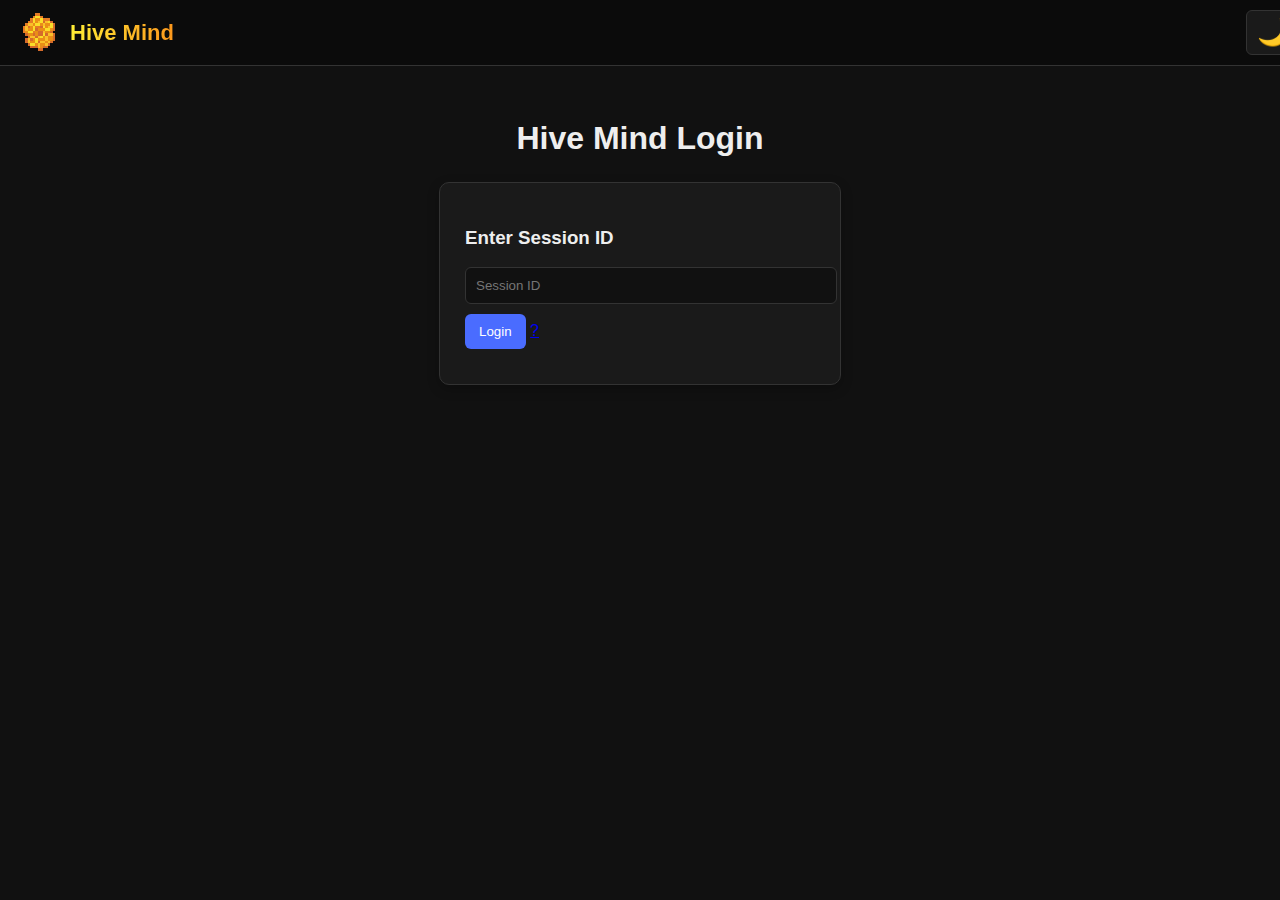
<file: index.html>
<!DOCTYPE html>
<html lang="en">

<head>
    <meta charset="UTF-8">
    <title>Hive Mind — Login</title>
    <link rel="icon" type="image/png" href="assets/logo.png">
    <link rel="stylesheet" href="css/style.css">
</head>

<body class="dark">
    <div id="loadingOverlay">
        <div id="loadingBox">
            <div class="spinner"></div>
            <div id="loadingText">Loading...</div>
        </div>
    </div>

    <div id="topBar">
        <div id="topBarContent">
            <img src="assets/logo.png" id="logo">
            <span id="brandText">Hive Mind</span>
        </div>

        <div id="topBarRight">
            <div id="themeToggle">🌙</div>
        </div>
    </div>



    <h1>Hive Mind Login</h1>

    <div id="loginBox">
        <h3>Enter Session ID</h3>
        <input id="sessionInput" type="text" placeholder="Session ID">
        <div id="loginActions">
            <button id="loginBtn">Login</button>

            <a href="tutorial.html" id="helpBubble" title="How to connect?">?</a>
        </div>

        <div id="errorMsg"></div>
    </div>

    <script src="scripts/index.js"></script>
</body>

</html>
</file>
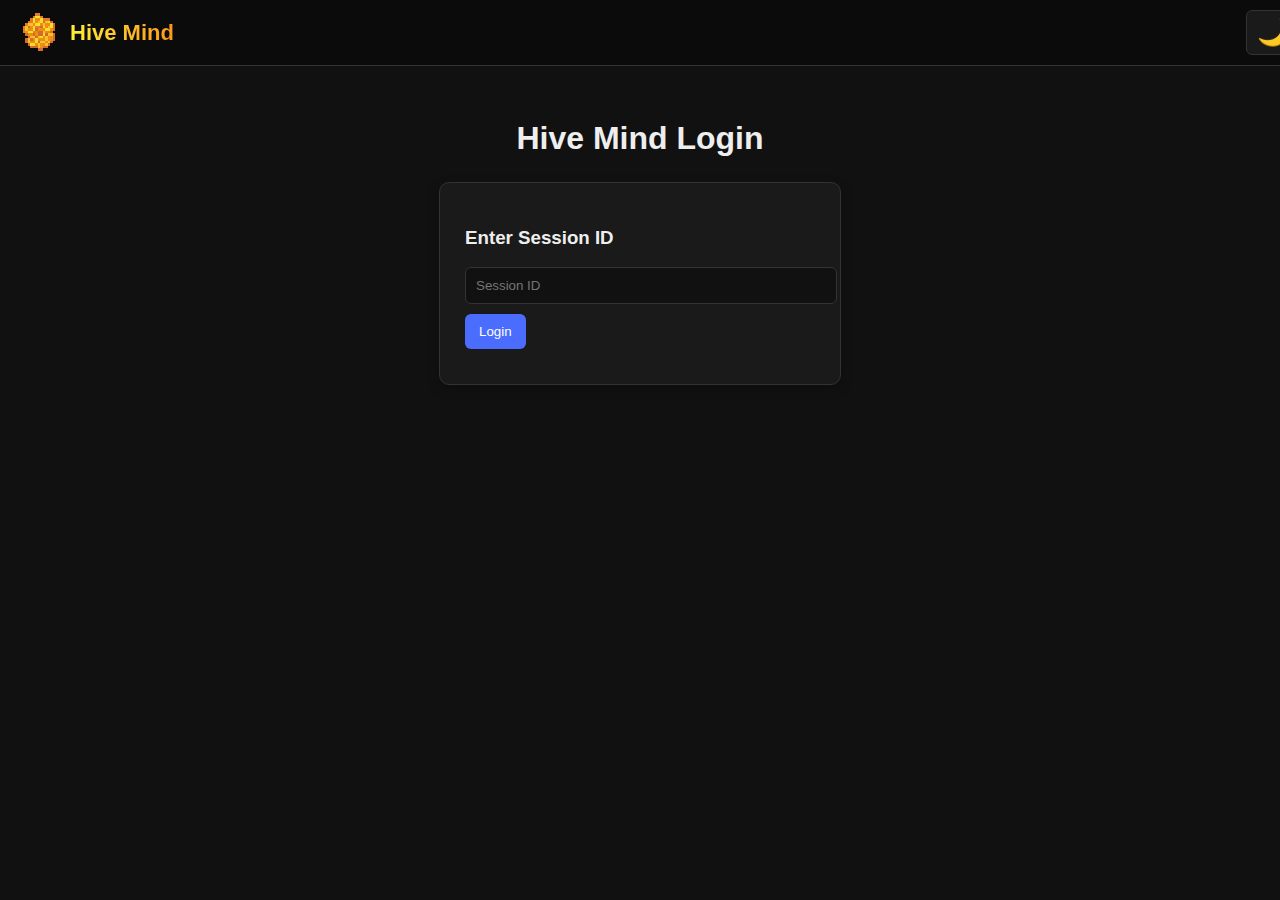
<file: hivemind website/index.html>
<!DOCTYPE html>
<html lang="en">

<head>
    <meta charset="UTF-8">
    <title>Login</title>
    <link rel="stylesheet" href="css/style.css">
</head>

<body class="dark">
    <div id="loadingOverlay">
        <div id="loadingBox">
            <div class="spinner"></div>
            <div id="loadingText">Loading...</div>
        </div>
    </div>

    <div id="topBar">
        <div id="topBarContent">
            <img src="assets/logo.png" id="logo">
            <span id="brandText">Hive Mind</span>
        </div>

        <div id="topBarRight">
            <div id="themeToggle">🌙</div>
        </div>
    </div>



    <h1>Hive Mind Login</h1>

    <div id="loginBox">
        <h3>Enter Session ID</h3>
        <input id="sessionInput" type="text" placeholder="Session ID">
        <button id="loginBtn">Submit</button>
        <div id="errorMsg"></div>
    </div>

    <script src="scripts/index.js"></script>
</body>

</html>
</file>
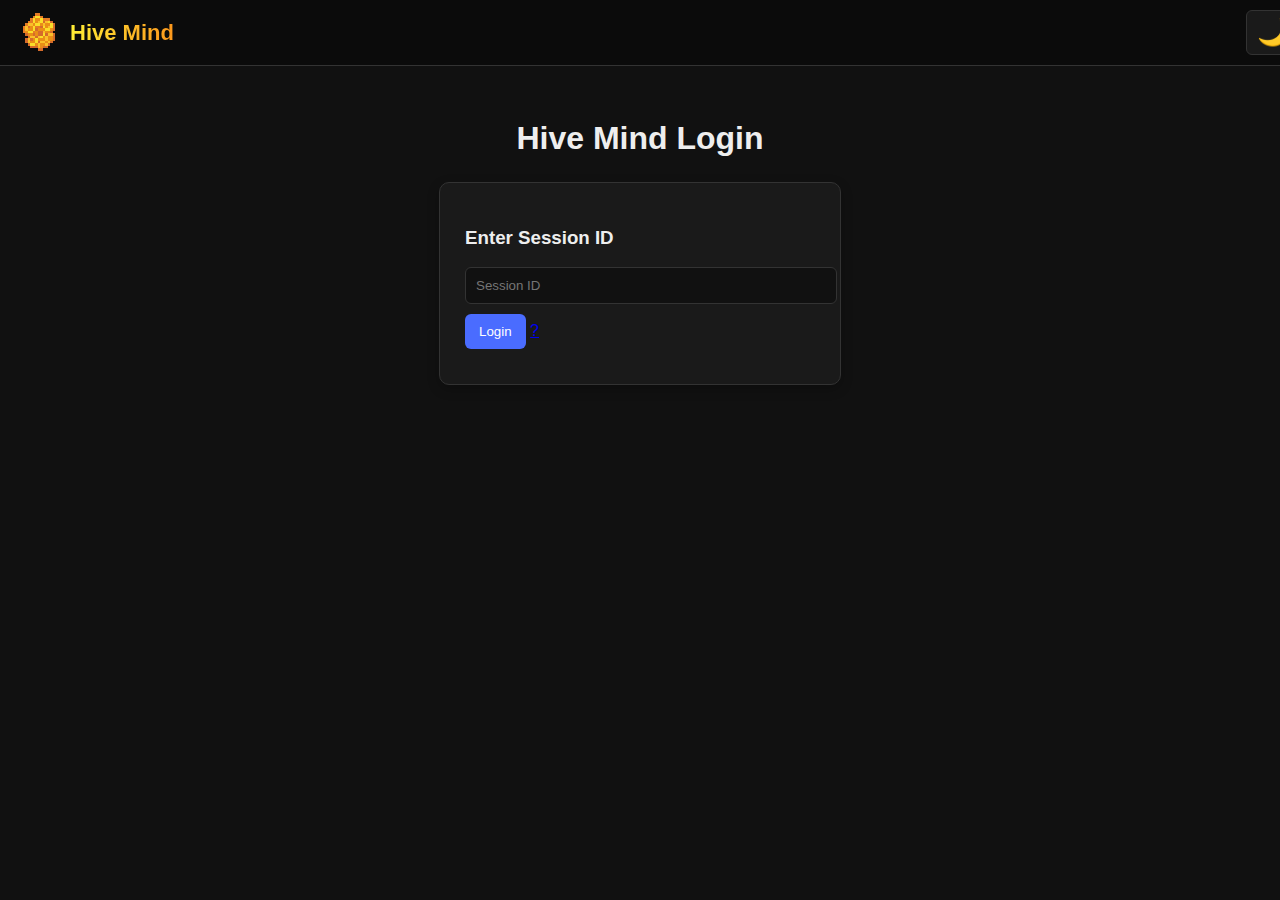
<file: control.html>
<!DOCTYPE html>
<html lang="en">

<head>
    <meta charset="UTF-8">
    <title>Hive Mind — Control Panel</title>
    <link rel="icon" type="image/png" href="assets/logo.png">
    <link rel="stylesheet" href="css/style.css">
</head>

<body class="dark">
    <canvas id="pixelCanvas" width="128" height="72" style="display:none;"></canvas>
    <div id="loadingOverlay">
        <div id="loadingBox">
            <div class="spinner"></div>
            <div id="loadingText">Loading...</div>
        </div>
    </div>

    <div id="topBar">
        <div id="topBarContent">
            <img src="assets/logo.png" id="logo">
            <span id="brandText">Hive Mind</span>
        </div>

        <div id="topBarRight">
            <div id="themeToggle">☀️</div>
        </div>
    </div>



    <h1>Manage Client</h1>

    <div id="controlPanel">
        <h3 id="connectedPlayer"></h3>
        <div id="cmdBox">
            <input type="text" id="cmdInput" placeholder="Enter command...">
            <button id="cmdSubmit">Run</button>
        </div>

        <div id="shareRow">
            <button id="shareBtn">Share Screen</button>
            <button id="settingsBtn">⚙️</button>
        </div>

        <div id="settingsPopup">
            <h3>Settings</h3>

            <label>
                Resolution:
                <select id="resolutionSelect">
                    <option>16x9</option>
                    <option>32x18</option>
                    <option>64x36</option>
                    <option>96x54</option>
                    <option>128x72</option>
                    <option>256x144</option>
                </select>
            </label>

            <label>
                Mode:
                <select id="colorModeSelect">
                    <option value="color">Color</option>
                    <option value="grayscale">Grayscale</option>
                    <option value="bw">Black & White</option>
                </select>
            </label>


            <button id="closeSettings">Close</button>
        </div>


        <div id="videoContainer">
            <video id="screenVideo" autoplay playsinline></video>
        </div>
    </div>

    <script src="scripts/control.js"></script>
</body>

</html>
</file>
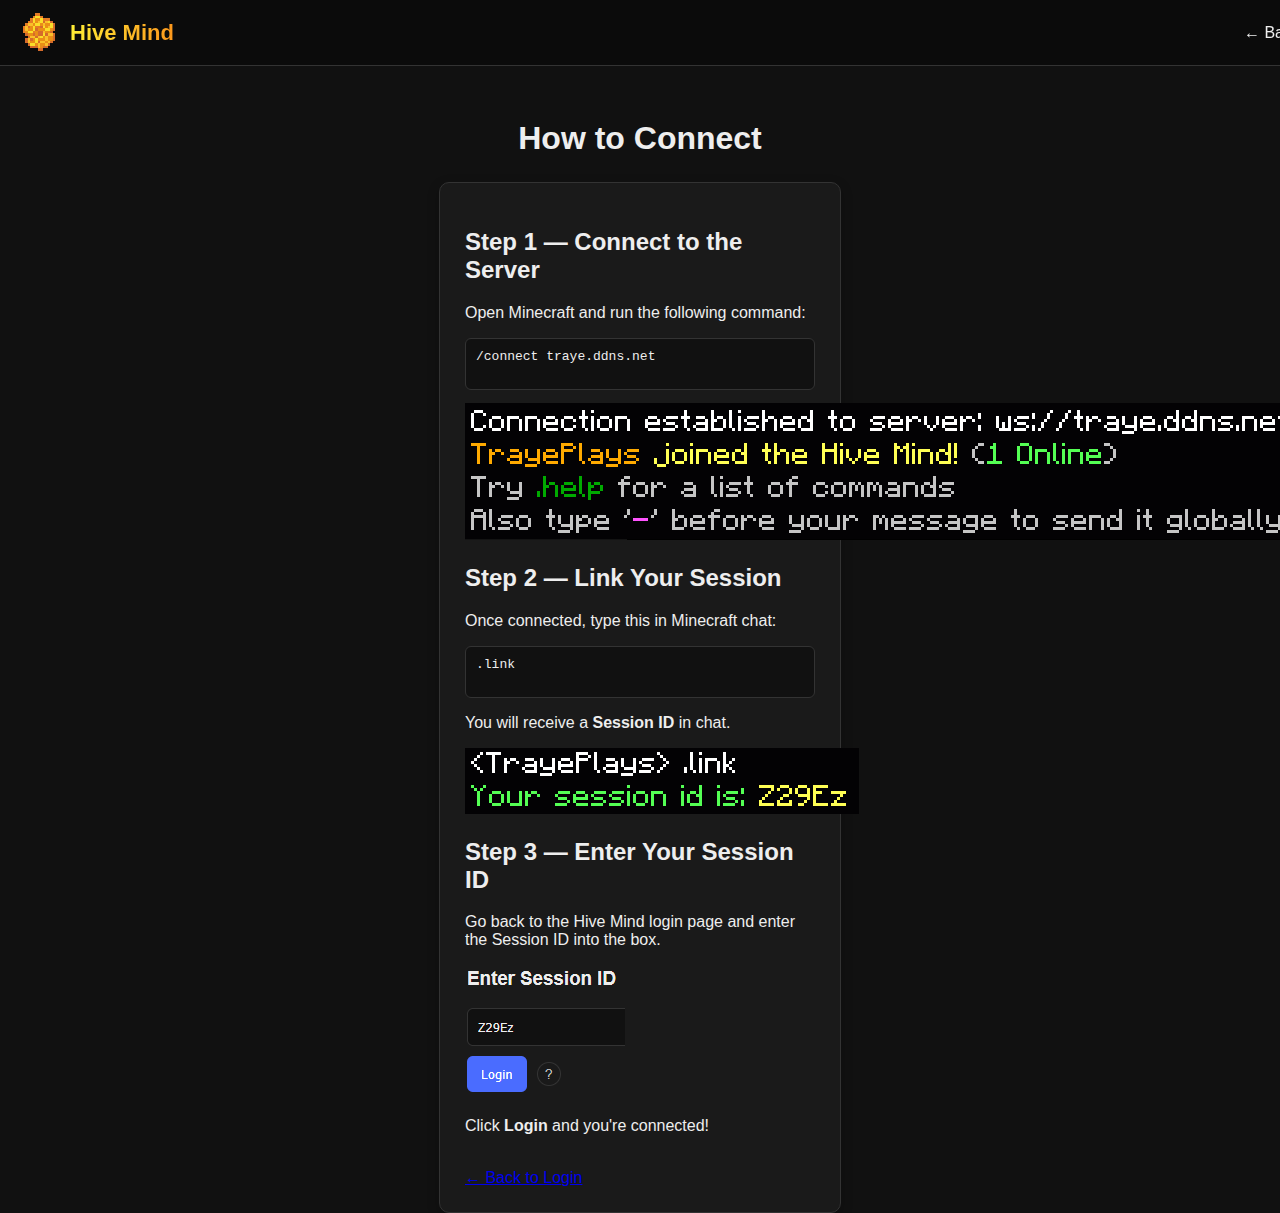
<file: tutorial.html>
<!DOCTYPE html>
<html lang="en">

<head>
    <meta charset="UTF-8">
    <title>Tutorial – Hive Mind</title>
    <link rel="stylesheet" href="css/style.css">
</head>

<body class="dark">

    <div id="topBar">
        <div id="topBarContent">
            <img src="assets/logo.png" id="logo">
            <span id="brandText">Hive Mind</span>
        </div>

        <div id="topBarRight">
            <a href="index.html" style="color: var(--text); text-decoration: none; font-size: 16px;">← Back</a>
        </div>
    </div>

    <h1>How to Connect</h1>

    <div id="loginBox">
        <h2>Step 1 — Connect to the Server</h2>
        <p>Open Minecraft and run the following command:</p>

        <pre style="background: var(--bg); padding: 10px; border-radius: 6px; border: 1px solid var(--border);">
/connect traye.ddns.net
        </pre>

        <img src="assets/tutorial/connect.png" class="tutorialImg">

        <h2>Step 2 — Link Your Session</h2>
        <p>Once connected, type this in Minecraft chat:</p>

        <pre style="background: var(--bg); padding: 10px; border-radius: 6px; border: 1px solid var(--border);">
.link
        </pre>

        <p>You will receive a <strong>Session ID</strong> in chat.</p>

        <img src="assets/tutorial/session.png" class="tutorialImg">

        <h2>Step 3 — Enter Your Session ID</h2>
        <p>Go back to the Hive Mind login page and enter the Session ID into the box.</p>

        <img src="assets/tutorial/login.png" class="tutorialImg">

        <p>Click <strong>Login</strong> and you're connected!</p>

        <br>
        <a href="index.html" class="btnBack">← Back to Login</a>
    </div>

</body>

</html>
</file>
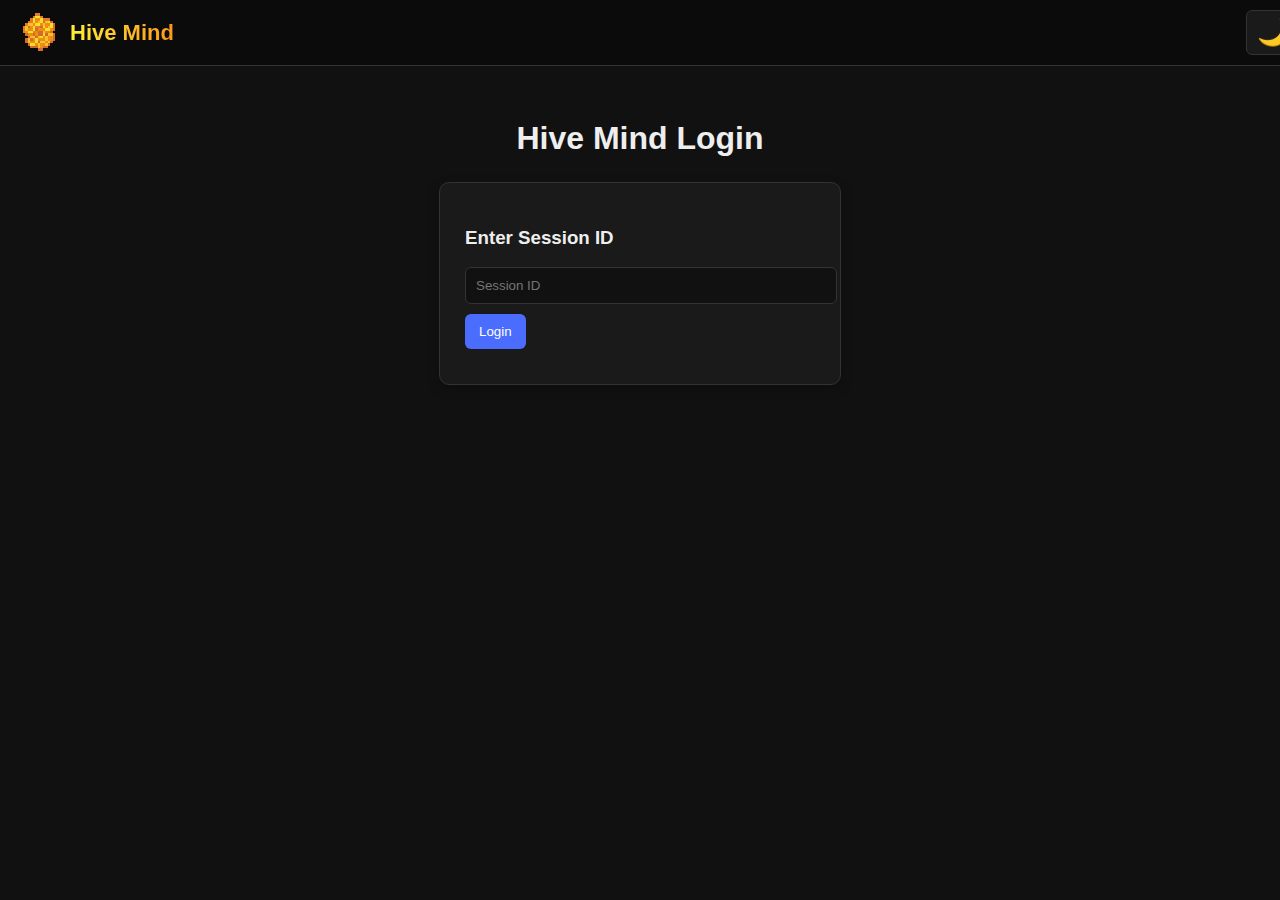
<file: hivemind website/control.html>
<!DOCTYPE html>
<html lang="en">

<head>
    <meta charset="UTF-8">
    <title>Control Panel</title>
    <link rel="stylesheet" href="css/style.css">
</head>

<body class="dark">
    <canvas id="pixelCanvas" width="128" height="72" style="display:none;"></canvas>
    <div id="loadingOverlay">
        <div id="loadingBox">
            <div class="spinner"></div>
            <div id="loadingText">Loading...</div>
        </div>
    </div>

    <div id="topBar">
        <div id="topBarContent">
            <img src="assets/logo.png" id="logo">
            <span id="brandText">Hive Mind</span>
        </div>

        <div id="topBarRight">
            <div id="themeToggle">🌙</div>
        </div>
    </div>



    <h1>Manage Your Client</h1>

    <div id="controlPanel">

        <div id="cmdBox">
            <input type="text" id="cmdInput" placeholder="Enter command...">
            <button id="cmdSubmit">Run</button>
        </div>

        <div id="shareRow">
            <button id="shareBtn">Share Screen</button>
            <button id="settingsBtn">⚙️</button>
        </div>

        <div id="settingsPopup">
            <h3>Settings</h3>

            <label>
                Resolution:
                (Higher resolutions take longer to load)
                <select id="resolutionSelect">
                    <option>16x9</option>
                    <option>32x18</option>
                    <option>64x36</option>
                    <option>96x54</option>
                    <option>128x72</option>
                    <option>256x144</option>
                    <option>320x180</option>
                </select>
            </label>

            <label>
                Mode:
                <select id="colorModeSelect">
                    <option value="bw">Black & White</option>
                    <option value="grayscale">Grayscale</option>
                    <option value="color">Color</option>
                </select>
            </label>


            <button id="closeSettings">Close</button>
        </div>


        <div id="videoContainer">
            <video id="screenVideo" autoplay playsinline></video>
        </div>
    </div>

    <script src="scripts/control.js"></script>
</body>

</html>
</file>
<file: css/style.css>
/* Global Theme Colors */
:root {
    --bg: #111;
    --card: #1a1a1a;
    --text: #eee;
    --text-muted: #bbb;
    --border: #333;
    --button: #4a6cff;
    --button-hover: #3a57d9;
}

body.light {
    --bg: #f5f6fa;
    --card: #ffffff;
    --text: #333;
    --text-muted: #555;
    --border: #ddd;
}

/* Base Layout */
body {
    font-family: Arial, sans-serif;
    margin: 0;
    background: var(--bg);
    color: var(--text);
    display: flex;
    flex-direction: column;
    align-items: center;
    transition: background 0.3s, color 0.3s;
}

/* ---------------- TOP BAR ---------------- */
#topBar {
    position: fixed;
    top: 0;
    left: 0;
    width: 100%;
    height: 65px;

    background: rgba(0, 0, 0, 0.35);
    backdrop-filter: blur(6px);

    display: flex;
    justify-content: space-between;
    align-items: center;

    padding: 0 20px;
    z-index: 1000;
    border-bottom: 1px solid var(--border);
}

/* Left side: logo + text */
#topBarContent {
    display: flex;
    align-items: center;
    gap: 10px;
}

#logo {
    height: 40px;
    width: 40px;
    object-fit: contain;
    image-rendering: pixelated;
}

#brandText {
    font-size: 22px;
    font-weight: bold;
    background: linear-gradient(90deg, #ffee36, #fc971c);
    -webkit-background-clip: text;
    -webkit-text-fill-color: transparent;
}

/* Right side: theme toggle */
#topBarRight {
    display: flex;
    align-items: center;
}

#themeToggle {
    font-size: 26px;
    cursor: pointer;
    padding: 6px 10px;
    border-radius: 6px;
    background: var(--card);
    border: 1px solid var(--border);
    color: var(--text);
    transition: transform 0.2s ease;
}

#themeToggle:hover {
    transform: scale(1.15);
}

/* ---------------- PAGE CONTENT ---------------- */
h1 {
    margin-top: 120px;
    /* pushes below top bar */
    margin-bottom: 25px;
    text-align: center;
}

#loginBox,
#controlPanel {
    background: var(--card);
    padding: 25px;
    border-radius: 10px;
    width: 350px;
    border: 1px solid var(--border);
    box-shadow: 0 4px 12px rgba(0, 0, 0, 0.25);
}

/* Inputs */
input[type="text"] {
    width: 100%;
    padding: 10px;
    border-radius: 6px;
    border: 1px solid var(--border);
    background: var(--bg);
    color: var(--text);
    margin-bottom: 10px;
}

/* Buttons */
button {
    background: var(--button);
    color: white;
    border: none;
    padding: 10px 14px;
    border-radius: 6px;
    cursor: pointer;
    transition: 0.15s;
}

button:hover {
    background: var(--button-hover);
}

/* Command box */
#cmdBox {
    margin-top: 15px;
    display: flex;
    gap: 8px;
}

/* Gear icon */
#gear {
    cursor: pointer;
    font-size: 22px;
    margin-left: 10px;
    transition: 0.2s;
}

#gear:hover {
    transform: rotate(20deg);
}

/* Settings panel */
#settingsPanel {
    display: none;
    border: 1px solid var(--border);
    padding: 15px;
    border-radius: 8px;
    background: var(--bg);
    margin-top: 15px;
}

select {
    width: 100%;
    padding: 8px;
    border-radius: 6px;
    border: 1px solid var(--border);
    background: var(--card);
    color: var(--text);
}

/* Video */
#videoContainer {
    margin-top: 20px;
}

video {
    width: 100%;
    border-radius: 8px;
    box-shadow: 0 3px 10px rgba(0, 0, 0, 0.4);
}

/* Error message */
#errorMsg {
    color: #ff6b6b;
    margin-top: 10px;
}

/* ---------------- LOADING OVERLAY ---------------- */
#loadingOverlay {
    position: fixed;
    top: 0;
    left: 0;
    width: 100%;
    height: 100%;
    background: rgba(0, 0, 0, 0.85);
    display: none;
    justify-content: center;
    align-items: center;
    z-index: 9999;
    opacity: 0;
    transition: opacity 0.5s ease;
}

#loadingOverlay {
    display: flex;
    /* always flex */
    opacity: 0;
    /* hidden by default */
    pointer-events: none;
    /* prevents blocking clicks when hidden */
}

#loadingOverlay.show {
    opacity: 1;
    pointer-events: all;
}

#loadingOverlay {
    position: fixed;
    /* already there */
    z-index: 9999;
    /* already there */
    opacity: 0;
    transition: opacity 0.5s ease;
}

#loadingBox {
    text-align: center;
    color: white;
}

.spinner {
    width: 60px;
    height: 60px;
    border: 6px solid #444;
    border-top-color: #ffcc33;
    border-radius: 50%;
    animation: spin 0.8s linear infinite;
    margin: 0 auto 20px auto;
}

@keyframes spin {
    to {
        transform: rotate(360deg);
    }
}

#loadingText {
    font-size: 20px;
    margin-top: 10px;
}

/* ---------------- PAGE FADE ---------------- */
body.fade-in {
    opacity: 1;
}

body.fade-out {
    opacity: 0;
}

/* ---------------- LOGOUT BUTTON ---------------- */
#logoutBtn {
    position: fixed;
    top: 15px;
    right: 120px;
    background: #ff4d4d;
    border: none;
    padding: 8px 12px;
    border-radius: 6px;
    cursor: pointer;
    color: white;
}

#logoutBtn:hover {
    background: #d93636;
}

/* Row containing Share + Settings */
#shareRow {
    margin-top: 15px;
    display: flex;
    gap: 10px;
    width: 100%;
}

/* Share button takes full width */
#shareBtn {
    flex: 1;
    background: var(--button);
    color: white;
    border: none;
    padding: 12px;
    border-radius: 6px;
    cursor: pointer;
    font-size: 16px;
}

#shareBtn:hover {
    background: var(--button-hover);
}

/* Settings button stays small */
#settingsBtn {
    width: 55px;
    background: var(--card);
    border: 1px solid var(--border);
    color: var(--text);
    border-radius: 6px;
    cursor: pointer;
    font-size: 20px;
}

#settingsBtn:hover {
    background: var(--border);
}

/* Popup panel */
#settingsPopup {
    display: none;
    position: absolute;
    top: 140px;
    background: var(--card);
    border: 1px solid var(--border);
    padding: 20px;
    border-radius: 10px;
    width: 300px;
    z-index: 2000;
    box-shadow: 0 4px 12px rgba(0, 0, 0, 0.4);
}

#settingsPopup h3 {
    margin-top: 0;
    margin-bottom: 15px;
}

#settingsPopup label {
    display: block;
    margin-bottom: 12px;
    color: var(--text);
}

#closeSettings {
    margin-top: 10px;
    width: 100%;
    background: #ff4d4d;
}

#closeSettings:hover {
    background: #d93636;
}
</file>
<file: hivemind website/css/style.css>
/* Global Theme Colors */
:root {
    --bg: #111;
    --card: #1a1a1a;
    --text: #eee;
    --text-muted: #bbb;
    --border: #333;
    --button: #4a6cff;
    --button-hover: #3a57d9;
}

body.light {
    --bg: #f5f6fa;
    --card: #ffffff;
    --text: #333;
    --text-muted: #555;
    --border: #ddd;
}

/* Base Layout */
body {
    font-family: Arial, sans-serif;
    margin: 0;
    background: var(--bg);
    color: var(--text);
    display: flex;
    flex-direction: column;
    align-items: center;
    transition: background 0.3s, color 0.3s;
}

/* ---------------- TOP BAR ---------------- */
#topBar {
    position: fixed;
    top: 0;
    left: 0;
    width: 100%;
    height: 65px;

    background: rgba(0, 0, 0, 0.35);
    backdrop-filter: blur(6px);

    display: flex;
    justify-content: space-between;
    align-items: center;

    padding: 0 20px;
    z-index: 1000;
    border-bottom: 1px solid var(--border);
}

/* Left side: logo + text */
#topBarContent {
    display: flex;
    align-items: center;
    gap: 10px;
}

#logo {
    height: 40px;
    width: 40px;
    object-fit: contain;
    image-rendering: pixelated;
}

#brandText {
    font-size: 22px;
    font-weight: bold;
    background: linear-gradient(90deg, #ffee36, #fc971c);
    -webkit-background-clip: text;
    -webkit-text-fill-color: transparent;
}

/* Right side: theme toggle */
#topBarRight {
    display: flex;
    align-items: center;
}

#themeToggle {
    font-size: 26px;
    cursor: pointer;
    padding: 6px 10px;
    border-radius: 6px;
    background: var(--card);
    border: 1px solid var(--border);
    color: var(--text);
    transition: transform 0.2s ease;
}

#themeToggle:hover {
    transform: scale(1.15);
}

/* ---------------- PAGE CONTENT ---------------- */
h1 {
    margin-top: 120px;
    /* pushes below top bar */
    margin-bottom: 25px;
    text-align: center;
}

#loginBox,
#controlPanel {
    background: var(--card);
    padding: 25px;
    border-radius: 10px;
    width: 350px;
    border: 1px solid var(--border);
    box-shadow: 0 4px 12px rgba(0, 0, 0, 0.25);
}

/* Inputs */
input[type="text"] {
    width: 100%;
    padding: 10px;
    border-radius: 6px;
    border: 1px solid var(--border);
    background: var(--bg);
    color: var(--text);
    margin-bottom: 10px;
}

/* Buttons */
button {
    background: var(--button);
    color: white;
    border: none;
    padding: 10px 14px;
    border-radius: 6px;
    cursor: pointer;
    transition: 0.15s;
}

button:hover {
    background: var(--button-hover);
}

/* Command box */
#cmdBox {
    margin-top: 15px;
    display: flex;
    gap: 8px;
}

/* Gear icon */
#gear {
    cursor: pointer;
    font-size: 22px;
    margin-left: 10px;
    transition: 0.2s;
}

#gear:hover {
    transform: rotate(20deg);
}

/* Settings panel */
#settingsPanel {
    display: none;
    border: 1px solid var(--border);
    padding: 15px;
    border-radius: 8px;
    background: var(--bg);
    margin-top: 15px;
}

select {
    width: 100%;
    padding: 8px;
    border-radius: 6px;
    border: 1px solid var(--border);
    background: var(--card);
    color: var(--text);
}

/* Video */
#videoContainer {
    margin-top: 20px;
}

video {
    width: 100%;
    border-radius: 8px;
    box-shadow: 0 3px 10px rgba(0, 0, 0, 0.4);
}

/* Error message */
#errorMsg {
    color: #ff6b6b;
    margin-top: 10px;
}

/* ---------------- LOADING OVERLAY ---------------- */
#loadingOverlay {
    position: fixed;
    top: 0;
    left: 0;
    width: 100%;
    height: 100%;
    background: rgba(0, 0, 0, 0.85);
    display: none;
    justify-content: center;
    align-items: center;
    z-index: 9999;
    opacity: 0;
    transition: opacity 0.5s ease;
}

#loadingOverlay {
    display: flex;
    /* always flex */
    opacity: 0;
    /* hidden by default */
    pointer-events: none;
    /* prevents blocking clicks when hidden */
}

#loadingOverlay.show {
    opacity: 1;
    pointer-events: all;
}

#loadingOverlay {
    position: fixed;
    /* already there */
    z-index: 9999;
    /* already there */
    opacity: 0;
    transition: opacity 0.5s ease;
}

#loadingBox {
    text-align: center;
    color: white;
}

.spinner {
    width: 60px;
    height: 60px;
    border: 6px solid #444;
    border-top-color: #ffcc33;
    border-radius: 50%;
    animation: spin 0.8s linear infinite;
    margin: 0 auto 20px auto;
}

@keyframes spin {
    to {
        transform: rotate(360deg);
    }
}

#loadingText {
    font-size: 20px;
    margin-top: 10px;
}

/* ---------------- PAGE FADE ---------------- */
body.fade-in {
    opacity: 1;
}

body.fade-out {
    opacity: 0;
}

/* ---------------- LOGOUT BUTTON ---------------- */
#logoutBtn {
    position: fixed;
    top: 15px;
    right: 120px;
    background: #ff4d4d;
    border: none;
    padding: 8px 12px;
    border-radius: 6px;
    cursor: pointer;
    color: white;
}

#logoutBtn:hover {
    background: #d93636;
}

/* Row containing Share + Settings */
#shareRow {
    margin-top: 15px;
    display: flex;
    gap: 10px;
    width: 100%;
}

/* Share button takes full width */
#shareBtn {
    flex: 1;
    background: var(--button);
    color: white;
    border: none;
    padding: 12px;
    border-radius: 6px;
    cursor: pointer;
    font-size: 16px;
}

#shareBtn:hover {
    background: var(--button-hover);
}

/* Settings button stays small */
#settingsBtn {
    width: 55px;
    background: var(--card);
    border: 1px solid var(--border);
    color: var(--text);
    border-radius: 6px;
    cursor: pointer;
    font-size: 20px;
}

#settingsBtn:hover {
    background: var(--border);
}

/* Popup panel */
#settingsPopup {
    display: none;
    position: absolute;
    top: 140px;
    background: var(--card);
    border: 1px solid var(--border);
    padding: 20px;
    border-radius: 10px;
    width: 300px;
    z-index: 2000;
    box-shadow: 0 4px 12px rgba(0, 0, 0, 0.4);
}

#settingsPopup h3 {
    margin-top: 0;
    margin-bottom: 15px;
}

#settingsPopup label {
    display: block;
    margin-bottom: 12px;
    color: var(--text);
}

#closeSettings {
    margin-top: 10px;
    width: 100%;
    background: #ff4d4d;
}

#closeSettings:hover {
    background: #d93636;
}
</file>
